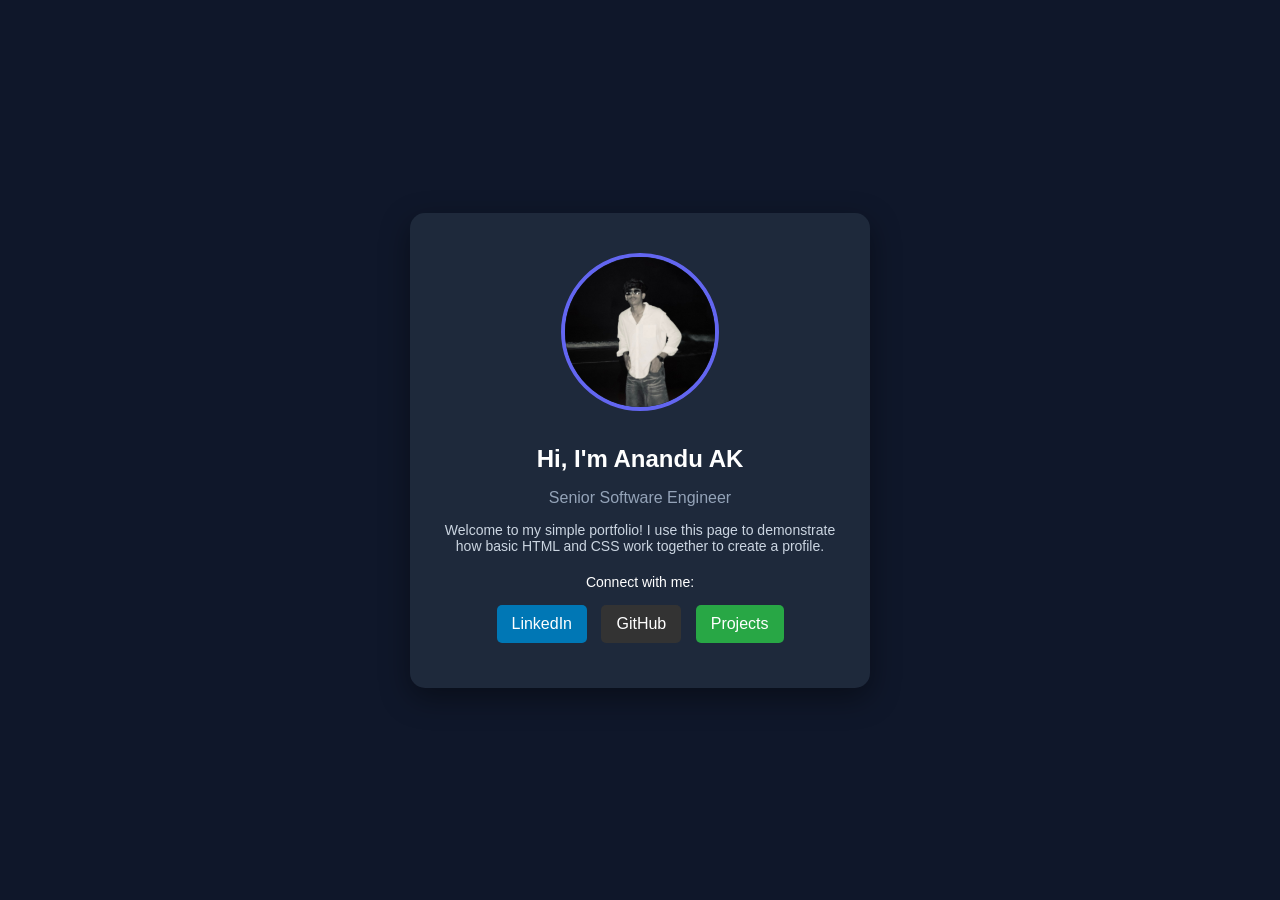
<file: index.html>
<!DOCTYPE html>
<html lang="en">
<head>
    <meta charset="UTF-8">
    <title>My Simple Portfolio</title>
    <link rel="stylesheet" href="style2.css" />
</head>
<body>

    <div class="card">
        <img src="img2.jpg" class="img" alt="Profile Photo"/>

        <h1 class="name">Hi, I'm Anandu AK</h1>

        <h3 class="role">Senior Software Engineer</h3>

        <p class="text">
            Welcome to my simple portfolio! I use this page to demonstrate 
            how basic HTML and CSS work together to create a profile.
        </p>

        <p class="connect">Connect with me:</p>

        <div class="buttons">
            <a href="https://www.linkedin.com/in/Anandu A K" target="_blank" class="btn">LinkedIn</a>
            <a href="https://github.com/anandudiscord-design" target="_blank" class="btn">GitHub</a>
            <a href="projects.html" class="btn">Projects</a>
        </div>
    </div>

</body>
</html>
</file>
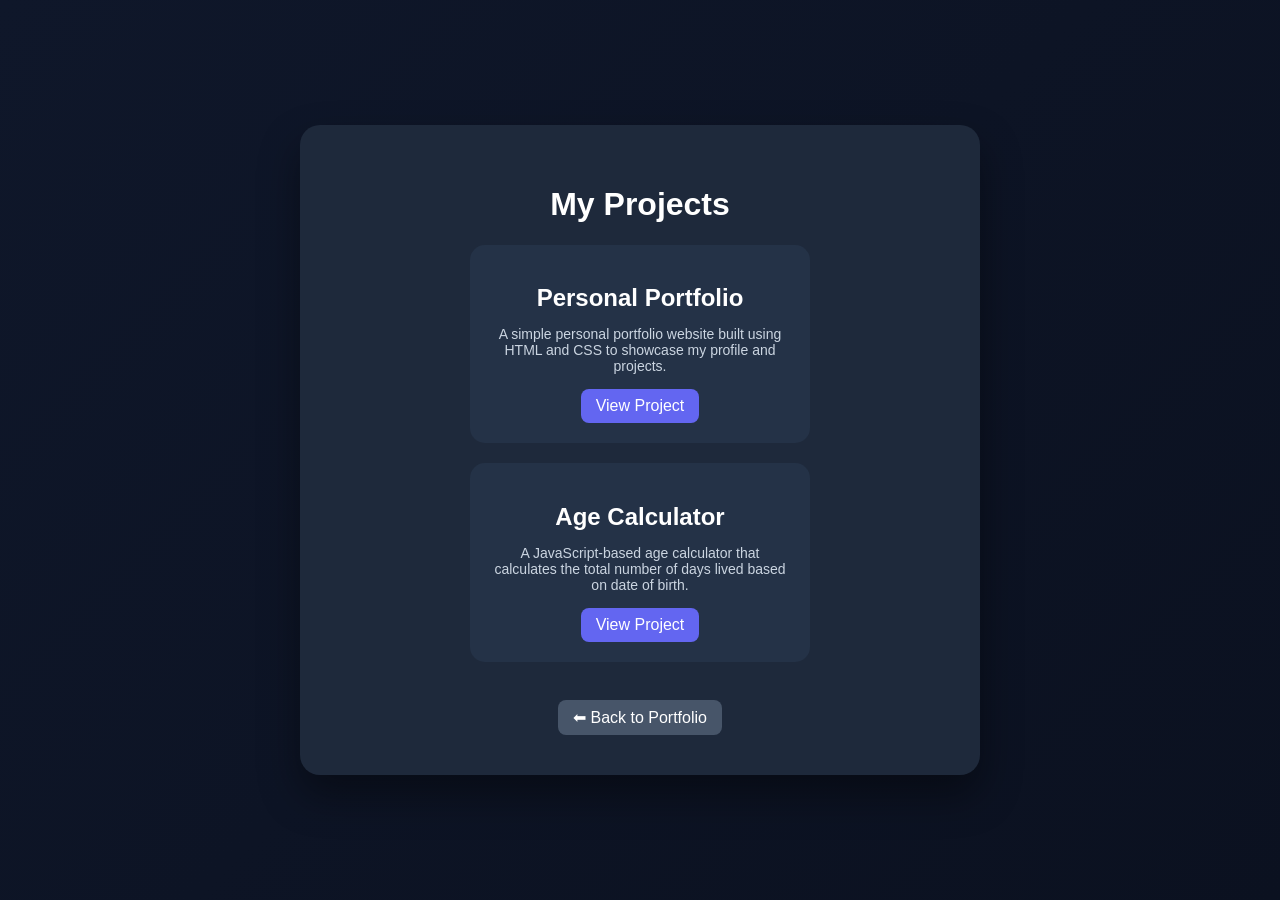
<file: projects.html>
<!DOCTYPE html>
<html lang="en">
<head>
    <meta charset="UTF-8">
    <title>My Projects</title>
    <link rel="stylesheet" href="style3.css">
</head>
<body>

    <div class="projects-container">

        <h1>My Projects</h1>

        <div class="project-card">
            <h2>Personal Portfolio</h2>
            <p>
                A simple personal portfolio website built using HTML and CSS 
                to showcase my profile and projects.
            </p>
            <a href="http://127.0.0.1:5500/portfolio.html" class="btn">View Project</a>
        </div>

        <div class="project-card">
            <h2>Age Calculator</h2>
            <p>
                A JavaScript-based age calculator that calculates 
                the total number of days lived based on date of birth.
            </p>
            <a href="https://anandudiscord-design.github.io/AGE-CALCULATOR/" class="btn">View Project</a>
        </div>

        <br>
        <a href="http://127.0.0.1:5500/portfolio.html" class="btn back">⬅ Back to Portfolio</a>

    </div>

</body>
</html>
</file>
<file: style2.css>
body {
    margin: 0;
    height: 100vh;
    background-color: #0f172a;
    display: flex;
    justify-content: center;
    align-items: center;

    font-family: Arial, Helvetica, sans-serif;
    color: white;
}

.card {
    background-color: #1e293b;
    width: 400px;
    padding: 40px 30px;
    border-radius: 15px;
    text-align: center;

    box-shadow: 0 10px 30px rgba(0, 0, 0, 0.4);
}

.img {
    height: 150px;
    width: 150px;
    border-radius: 50%;
    object-fit: cover;

    border: 4px solid #6366f1; 
    margin-bottom: 20px;
}

.name {
    margin: 10px 0;
    font-size: 24px;
}

.role {
    font-weight: normal;
    color: #94a3b8;
    font-size: 16px;
    margin-bottom: 15px;
}

.text {
    font-size: 14px;
    color: #cbd5e1;
    margin-bottom: 20px;
}

.connect {
    font-size: 14px;
    margin-bottom: 10px;
}

.buttons button {
    background-color: #6366f1;
    border: none;
    color: white;
    padding: 8px 14px;
    margin: 5px;
    border-radius: 6px;
    cursor: pointer;
    transition: 0.3s ease;
}

.buttons button:hover {
    background-color: #ce0a0a;
}

.buttons {
    margin-top: 10px;
}

.btn {
    display: inline-block;
    padding: 10px 15px;
    margin: 5px;
    text-decoration: none;
    background-color: #0077b5;
    color: white;
    border-radius: 5px;
    transition: 0.3s;
}

.btn:nth-child(2) {
    background-color: #333;
}

.btn:nth-child(3) {
    background-color: #28a745;
}

.btn:hover {
    opacity: 0.8;
}
</file>
<file: style3.css>
body {
    margin: 0;
    font-family: Arial, sans-serif;
    background: linear-gradient(135deg, #0f172a, #0b1120);
    display: flex;
    justify-content: center;
    align-items: center;
    min-height: 100vh;
}

.projects-container {
    text-align: center;
    padding: 40px;
    background-color: #1e293b;
    border-radius: 20px;
    width: 600px;
    box-shadow: 0 20px 40px rgba(0, 0, 0, 0.4);
    color: white;
}

.project-card {
    background: #243247;
    padding: 20px;
    margin: 20px auto;
    width: 300px;
    border-radius: 15px;
    transition: 0.3s ease;
}

.project-card:hover {
    transform: translateY(-5px);
    background-color: #2d3b55;
}

.project-card h2 {
    margin-bottom: 10px;
    color: #ffffff;
}

.project-card p {
    font-size: 14px;
    margin-bottom: 15px;
    color: #cbd5e1;
}


.btn {
    display: inline-block;
    padding: 8px 15px;
    background-color: #6366f1;
    color: white;
    text-decoration: none;
    border-radius: 8px;
    transition: 0.3s;
}

.btn:hover {
    background-color: #4f46e5;
}

.back {
    background-color: #475569;
}

.back:hover {
    background-color: #334155;
}
</file>
